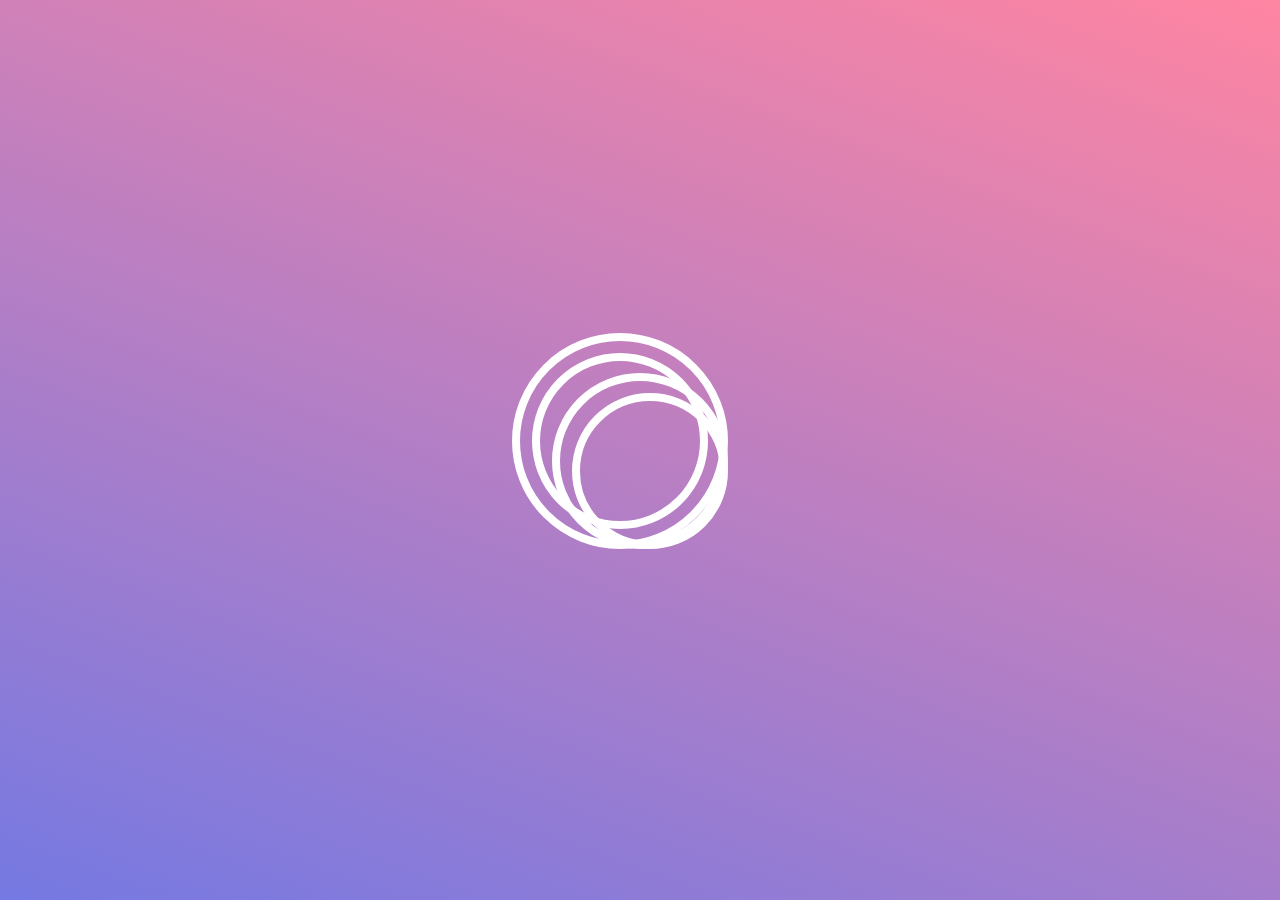
<file: CSS 7-dars/index.html>
<!DOCTYPE html>
<html lang="en">
<head>
    <meta charset="UTF-8">
    <title>Title</title>
    <link rel="stylesheet" href="main.css">
</head>
<body>

<div class="loader">
    <div class="loader-block">
        <div class="loader-item"></div>
        <div class="loader-item"></div>
        <div class="loader-item"></div>
        <div class="loader-item"></div>
    </div>
</div>

<div class="wrap">
    <div class="row">
        <div class="col">
            <div class="sana">
                1
            </div>
            <div class="text-sana">
                <p>1-yanvar 2023-yil</p>
            </div>
        </div>
        <div class="col">
            <div class="sana">
                2
            </div>
            <div class="text-sana">
                <p>3-yanvar 2023-yil</p>
            </div>
        </div>
        <div class="col">
            <div class="sana">
                3
            </div>
            <div class="text-sana">
                <p>3-yanvar 2023-yil</p>
            </div>
        </div>
    </div>

</div>

</body>
</html>
</file>
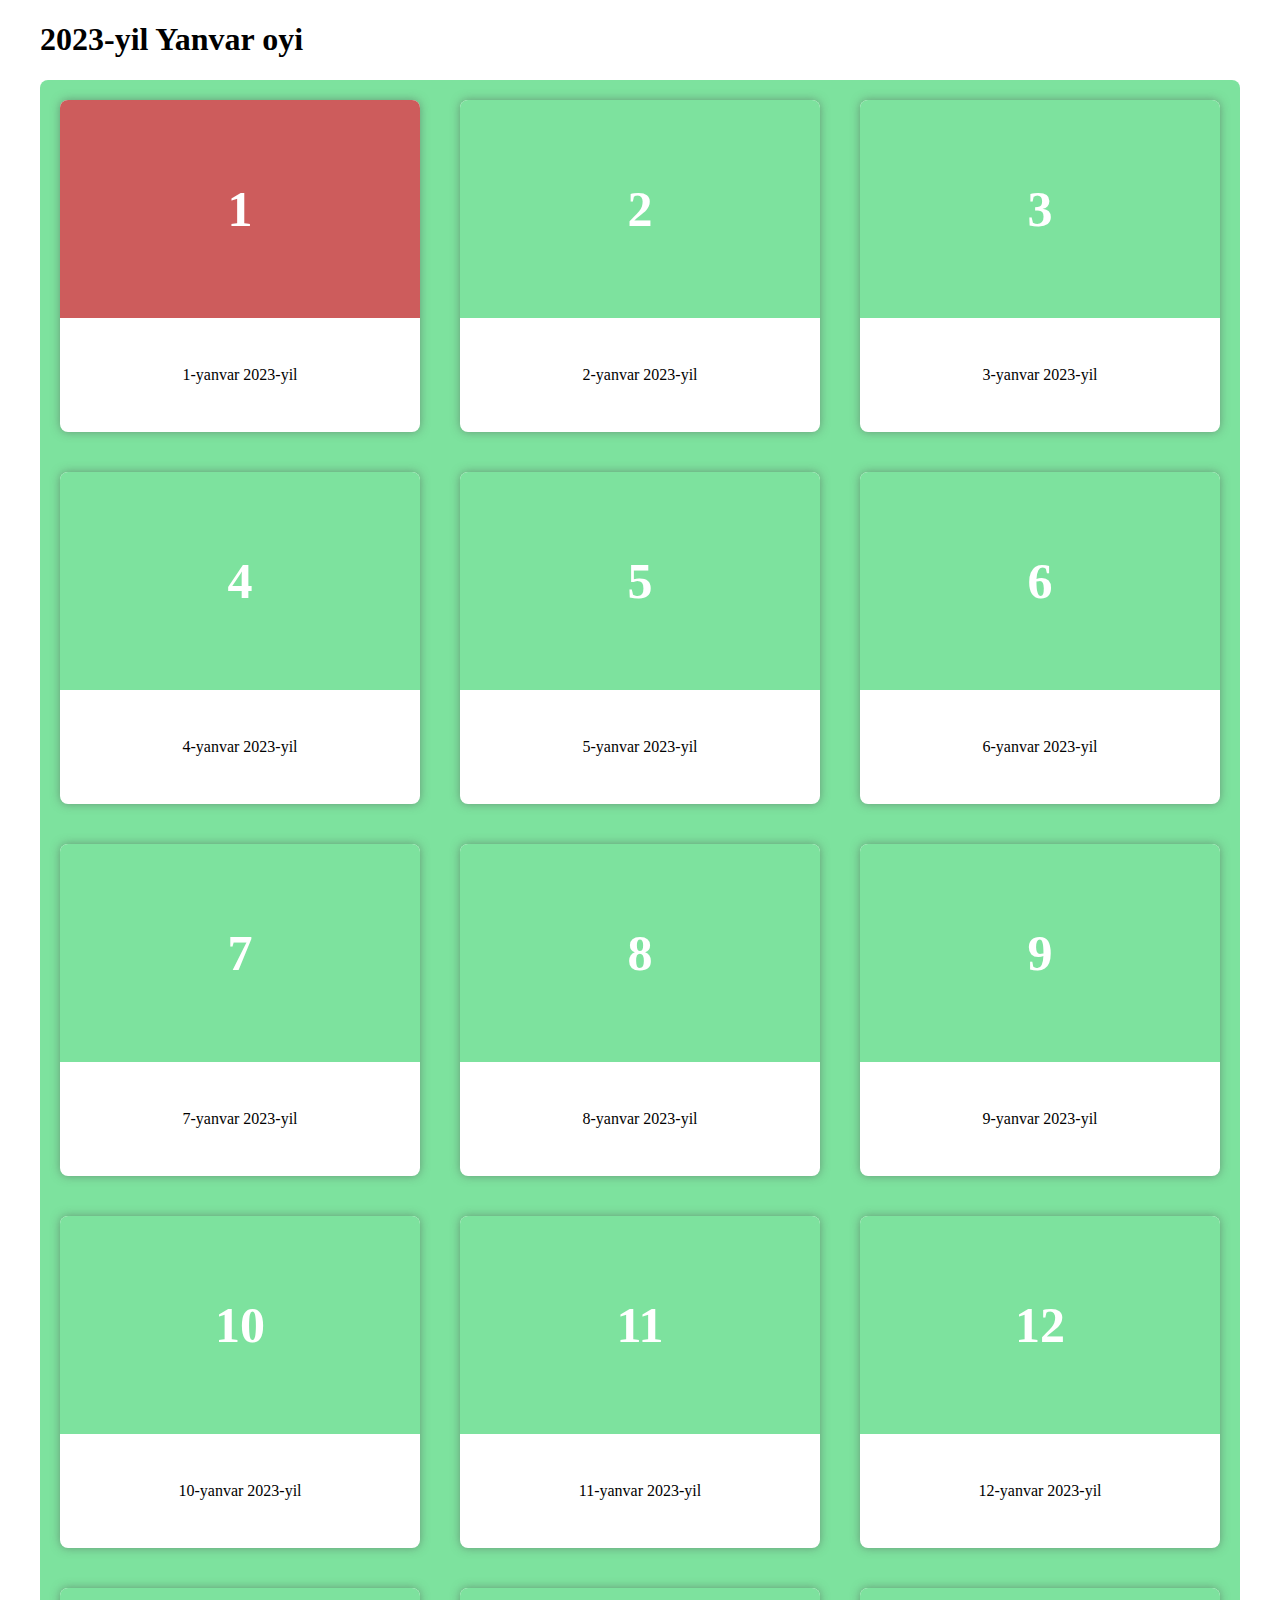
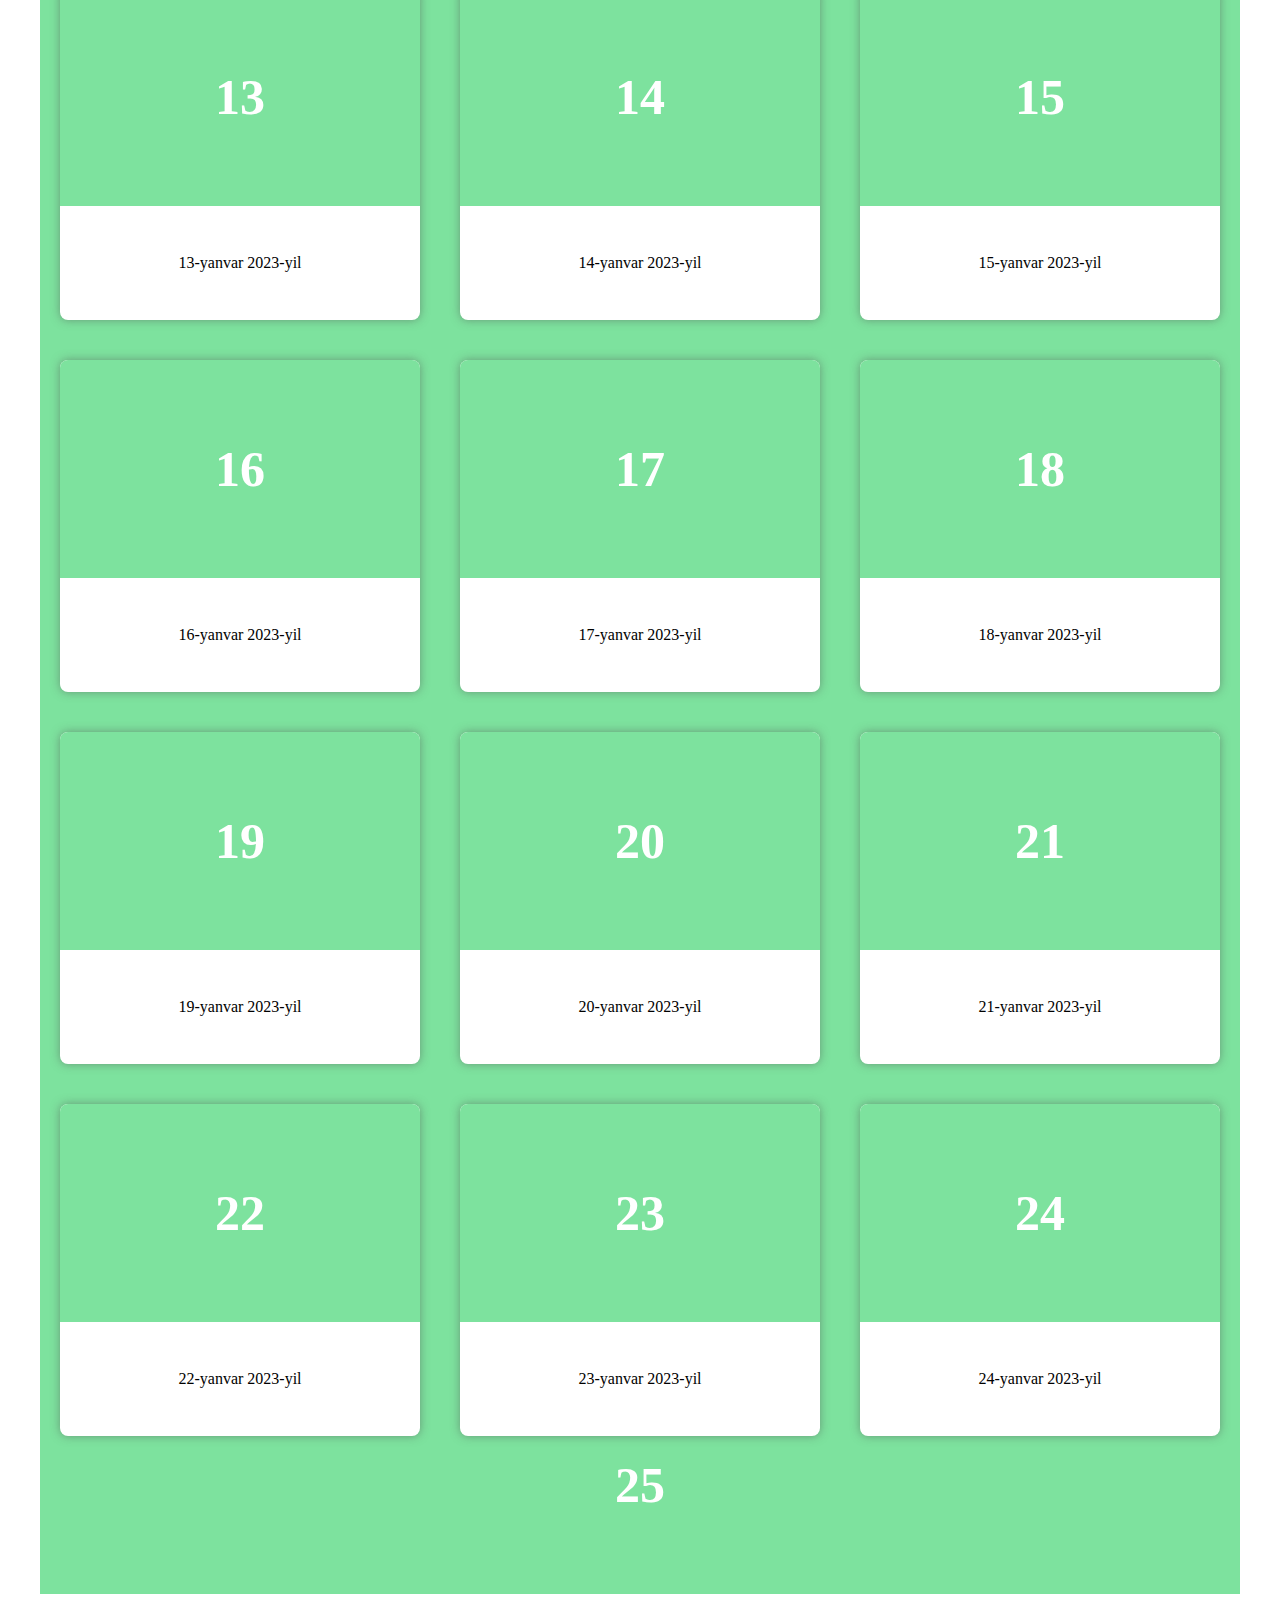
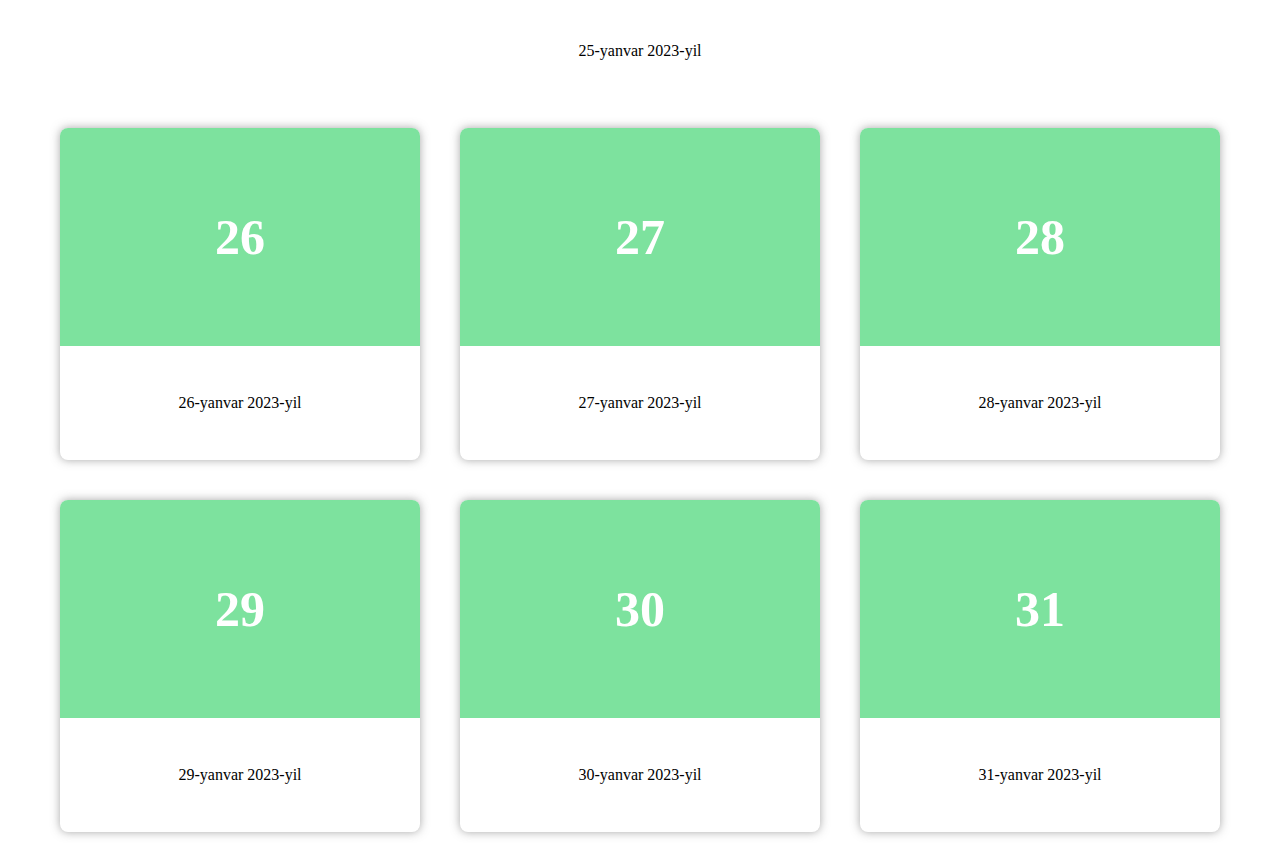
<file: CSS 7-dars/index2.html>
<!DOCTYPE html>
<html lang="en">
<head>
    <meta charset="UTF-8">
    <title>Title</title>
    <link rel="stylesheet" href="main2.css">

</head>
<body>

<div class="wrap">
    <h1>2023-yil Yanvar oyi</h1>
    <div class="row">
        <div class="col">
        <div class="sana">
            1
        </div>
        <div class="text-sana">
            <p>1-yanvar 2023-yil</p>
        </div>
    </div>
        <div class="col2">
            <div class="sana">
                2
            </div>
            <div class="text-sana">
                <p>2-yanvar 2023-yil</p>
            </div>
        </div>
        <div class="col3">
            <div class="sana">
                3
            </div>
            <div class="text-sana">
                <p>3-yanvar 2023-yil</p>
            </div>
        </div>
        <div class="col3">
            <div class="sana">
                4
            </div>
            <div class="text-sana">
                <p>4-yanvar 2023-yil</p>
            </div>
        </div>
        <div class="col4">
            <div class="sana">
                5
            </div>
            <div class="text-sana">
                <p>5-yanvar 2023-yil</p>
            </div>
        </div>
        <div class="col5">
            <div class="sana">
                6
            </div>
            <div class="text-sana">
                <p>6-yanvar 2023-yil</p>
            </div>
        </div>
        <div class="col6">
            <div class="sana">
                7
            </div>
            <div class="text-sana">
                <p>7-yanvar 2023-yil</p>
            </div>
        </div>
        <div class="col7">
            <div class="sana">
                8
            </div>
            <div class="text-sana">
                <p>8-yanvar 2023-yil</p>
            </div>
        </div>
        <div class="col8">
            <div class="sana">
                9
            </div>
            <div class="text-sana">
                <p>9-yanvar 2023-yil</p>
            </div>
        </div>
        <div class="col9">
            <div class="sana">
                10
            </div>
            <div class="text-sana">
                <p>10-yanvar 2023-yil</p>
            </div>
        </div>
        <div class="col10">
            <div class="sana">
                11
            </div>
            <div class="text-sana">
                <p>11-yanvar 2023-yil</p>
            </div>
        </div>
        <div class="col11">
            <div class="sana">
                12
            </div>
            <div class="text-sana">
                <p>12-yanvar 2023-yil</p>
            </div>
        </div>
        <div class="col12">
            <div class="sana">
                13
            </div>
            <div class="text-sana">
                <p>13-yanvar 2023-yil</p>
            </div>
        </div>
        <div class="col13">
            <div class="sana">
                14
            </div>
            <div class="text-sana">
                <p>14-yanvar 2023-yil</p>
            </div>
        </div>
        <div class="col14">
            <div class="sana">
                15
            </div>
            <div class="text-sana">
                <p>15-yanvar 2023-yil</p>
            </div>
        </div>
        <div class="col15">
            <div class="sana">
                16
            </div>
            <div class="text-sana">
                <p>16-yanvar 2023-yil</p>
            </div>
        </div>
        <div class="col16">
            <div class="sana">
                17
            </div>
            <div class="text-sana">
                <p>17-yanvar 2023-yil</p>
            </div>
        </div>
        <div class="col17">
            <div class="sana">
                18
            </div>
            <div class="text-sana">
                <p>18-yanvar 2023-yil</p>
            </div>
        </div>
        <div class="col18">
            <div class="sana">
                19
            </div>
            <div class="text-sana">
                <p>19-yanvar 2023-yil</p>
            </div>
        </div>
        <div class="col19">
            <div class="sana">
                20
            </div>
            <div class="text-sana">
                <p>20-yanvar 2023-yil</p>
            </div>
        </div>
        <div class="col20">
            <div class="sana">
                21
            </div>
            <div class="text-sana">
                <p>21-yanvar 2023-yil</p>
            </div>
        </div>
        <div class="col21">
            <div class="sana">
                22
            </div>
            <div class="text-sana">
                <p>22-yanvar 2023-yil</p>
            </div>
        </div>
        <div class="col22">
            <div class="sana">
                23
            </div>
            <div class="text-sana">
                <p>23-yanvar 2023-yil</p>
            </div>
        </div>
        <div class="col23">
            <div class="sana">
                24
            </div>
            <div class="text-sana">
                <p>24-yanvar 2023-yil</p>
            </div>
        </div>
        <div class="col24">
            <div class="sana">
                25
            </div>
            <div class="text-sana">
                <p>25-yanvar 2023-yil</p>
            </div>
        </div>
        <div class="col25">
            <div class="sana">
                26
            </div>
            <div class="text-sana">
                <p>26-yanvar 2023-yil</p>
            </div>
        </div>
        <div class="col27">
            <div class="sana">
                27
            </div>
            <div class="text-sana">
                <p>27-yanvar 2023-yil</p>
            </div>
        </div>
        <div class="col28">
            <div class="sana">
                28
            </div>
            <div class="text-sana">
                <p>28-yanvar 2023-yil</p>
            </div>
        </div>
        <div class="col29">
            <div class="sana">
                29
            </div>
            <div class="text-sana">
                <p>29-yanvar 2023-yil</p>
            </div>
        </div>
        <div class="col">
            <div class="sana">
                30
            </div>
            <div class="text-sana">
                <p>30-yanvar 2023-yil</p>
            </div>
        </div>
        <div class="col">
            <div class="sana">
                31
            </div>
            <div class="text-sana">
                <p>31-yanvar 2023-yil</p>
            </div>
        </div>
    </div>
</div>

</body>
</html>
</file>
<file: CSS 7-dars/main.css>
.wrap{
    width: 1200px;
    margin: 0 auto;
}
h1{
    text-shadow: 2px 15px 0 #cccccc;
}
.row{
    width: 100%;
    display: block;
}
.col{
    width: 30%;
    /*margin: 0 20px;*/
    -webkit-box-shadow: 0 0 10px rgba(80,80,80,0.3);
    -moz-box-shadow: 0 0 10px rgba(80,80,80,0.3);
    -o-box-shadow: 0 0 10px rgba(80,80,80,0.3);
    -ms-box-shadow:0 0 10px rgba(80,80,80,0.3);
    display: block;
    float: left;
    border-radius: 8px;
    /*background-color: #ffffff;*/
    /*border: 1px solid grey;*/
    box-shadow: 0 0 10px rgba(80,80,80,0.5);
    transition: all 1s ease-in-out;
}
.col:hover{

    box-shadow: 0 0 10px rgba(80,80,80,0.8);
    -webkit-box-shadow: 0 0 10px rgba(80,80,80,0.8);
    background-color: #7de29e;
    color: white;
   /* transform: translateY(100px,200px);*/
    transform: skewY(50deg);
}
.row .col:nth-child(2){
    margin: 0 5%;
}
.row .col:first-child .sana{
    background-color: indianred;
    /*background: linear-gradient(0deg,#ff85a2,#ffb82b);*/
    background: radial-gradient(#ff85a2,#ffb82b,red,yellow);
}
.sana{
    padding: 5rem 0;
    text-align: center;
    font-size: 50px;
    font-weight: bold;
    background-color: #7de29e;
    color: white;
    border-top-left-radius: 8px ;
    border-top-right-radius: 8px;
    background: linear-gradient(-180deg,#7de29e,#7579e2);
}
.text-sana{
    padding: 2rem 0;
    text-align: center;
}
.loader{
    background: linear-gradient(20deg,#7579e2,#ff85a2);
    position: fixed;
    top: 0;
    left: 0;
    bottom: 0;
    right: 0;
}
.loader-block{
    width: 200px;
    height: 200px;
    border-radius: 50%;
    /*border: 4px solid rgba(255,255,255,0.5);*/
    position: relative;
    top: 37%;
    left: 40%;
}
.loader-item{
    width: 100%;
    height: 100%;
    border-radius: 50%;
    border-top: 8px solid white;
    border-right: 8px solid white;
    border-left: 8px solid white;
    border-bottom: 8px solid white;
    position: absolute;
    top: 0;
    left:0;
    animation: loader;.
    animation-duration: 2s;
    animation-timing-function: ease-in;
    animation-iteration-count: infinite;
    /*animation-direction: alternate-reverse;*/
}
.loader-item:nth-child(2){
    width: 80%;
    height: 80%;
    left: 10%;
    top: 10%;
    animation-delay: 0.4s;
}
.loader-item:nth-child(3){
    width: 80%;
    height: 80%;
    left: 20%;
    top: 20%;
    animation-delay: 0.8s;
}
.loader-item:nth-child(4){
    width: 70%;
    height: 70%;
    left: 30%;
    top: 30%;
    animation-delay: 1.2s;
}
@keyframes loader {
    from{
        transform: rotate(0);
    }
    to{
        transform: rotate(360deg);
    }
}
@keyframes loader {
    0%{
        transform: rotateY(0) translate(0.0);
        border-color: #ffb82b;
        border-radius: 30%;
        background-image: url("rasmlar/ras2 — копия.webp");
    }
    25%{
        transform: rotateY(180deg) translate(-200px,0);
        border-color: #ff85a2;
        border-radius: 10px;
        background-image: url("rasmlar/tea6.jpg");
    }
    50%{
        transform: rotateY(360deg) translate(0,-200px);
        border-color: royalblue;
        border-radius: 30%;
        background-image: url("rasmlar/gentra.png");
    }
    75%{

        transform: rotateY(180deg) translate(200px,0);
        border-color: red;
        border-radius: 10px;
        background-image: url("rasmlar/tea18.jpg");
    }
    100%{
        transform: rotateY(0) translate(0,0);
        border-color: #7579e2;
        border-radius: 30%;
        background-image: url("rasmlar/rase.jpg");
    }
}
@keyframes loader {
    0%{
        transform: scale(2) translate(0,0) rotateX(0);
        border-color: #7de29e;
        box-shadow: 0 0 25px;
    }
    25%{
        transform: scale(1.8) translate(-600px,0) rotateX(180deg);
    }
    50%{
        transform: scale(1.6) translate(0,0) rotateX(0);
    }
    75%{
        transform: scale(1.8) translate(600px,0) rotateX(180deg);
    }
    100%{
     transform: scale(2) translate(0,0) rotateX(0);
    }
}
</file>
<file: CSS 7-dars/main2.css>
.wrap{
    width: 1200px;
    margin: 20px auto;
}
/*h1{
    text-shadow: -2px -10px 0 red, 2px 10px 10px blue;
}*/
.row{
    width: 100%;
    display: block;
}
.col{
    width: 30%;
    display: block;
    float:  left;
    border-radius: 8px;
    background-color: white;
    box-shadow: 0 0 10px rgba(80, 80, 80, 0.5);
    margin: 20px;
    transition: all 1s ease-in-out;
}
.col:hover{
transform: skewY(20deg)translateX(25);
}
.col2{
    width: 30%;
    display: block;
    float:  left;
    border-radius: 8px;
    background-color: white;
    box-shadow: 0 0 10px rgba(80, 80, 80, 0.5);
    margin: 20px;
    transition: all 1s ease-in-out;
}
.col3{
    width: 30%;
    display: block;
    float:  left;
    border-radius: 8px;
    background-color: white;
    box-shadow: 0 0 10px rgba(80, 80, 80, 0.5);
    margin: 20px;
    transition: all 1s ease-in-out;
}
.col4{
    width: 30%;
    display: block;
    float:  left;
    border-radius: 8px;
    background-color: white;
    box-shadow: 0 0 10px rgba(80, 80, 80, 0.5);
    margin: 20px;
    transition: all 1s ease-in-out;
}
.col5{
    width: 30%;
    display: block;
    float:  left;
    border-radius: 8px;
    background-color: white;
    box-shadow: 0 0 10px rgba(80, 80, 80, 0.5);
    margin: 20px;
    transition: all 1s ease-in-out;
}
.col6{
    width: 30%;
    display: block;
    float:  left;
    border-radius: 8px;
    background-color: white;
    box-shadow: 0 0 10px rgba(80, 80, 80, 0.5);
    margin: 20px;
    transition: all 1s ease-in-out;
}
.col7{
    width: 30%;
    display: block;
    float:  left;
    border-radius: 8px;
    background-color: white;
    box-shadow: 0 0 10px rgba(80, 80, 80, 0.5);
    margin: 20px;
    transition: all 1s ease-in-out;
}
.col8{
    width: 30%;
    display: block;
    float:  left;
    border-radius: 8px;
    background-color: white;
    box-shadow: 0 0 10px rgba(80, 80, 80, 0.5);
    margin: 20px;
    transition: all 1s ease-in-out;
}
.col9{
    width: 30%;
    display: block;
    float:  left;
    border-radius: 8px;
    background-color: white;
    box-shadow: 0 0 10px rgba(80, 80, 80, 0.5);
    margin: 20px;
    transition: all 1s ease-in-out;
}
.col10{
    width: 30%;
    display: block;
    float:  left;
    border-radius: 8px;
    background-color: white;
    box-shadow: 0 0 10px rgba(80, 80, 80, 0.5);
    margin: 20px;
    transition: all 1s ease-in-out;
}
.col11{
    width: 30%;
    display: block;
    float:  left;
    border-radius: 8px;
    background-color: white;
    box-shadow: 0 0 10px rgba(80, 80, 80, 0.5);
    margin: 20px;
    transition: all 1s ease-in-out;
}
.col12{
    width: 30%;
    display: block;
    float:  left;
    border-radius: 8px;
    background-color: white;
    box-shadow: 0 0 10px rgba(80, 80, 80, 0.5);
    margin: 20px;
    transition: all 1s ease-in-out;
}
.col13{
    width: 30%;
    display: block;
    float:  left;
    border-radius: 8px;
    background-color: white;
    box-shadow: 0 0 10px rgba(80, 80, 80, 0.5);
    margin: 20px;
    transition: all 1s ease-in-out;
}
.col14{
    width: 30%;
    display: block;
    float:  left;
    border-radius: 8px;
    background-color: white;
    box-shadow: 0 0 10px rgba(80, 80, 80, 0.5);
    margin: 20px;
    transition: all 1s ease-in-out;
}
.col15{
    width: 30%;
    display: block;
    float:  left;
    border-radius: 8px;
    background-color: white;
    box-shadow: 0 0 10px rgba(80, 80, 80, 0.5);
    margin: 20px;
    transition: all 1s ease-in-out;
}
.col16{
    width: 30%;
    display: block;
    float:  left;
    border-radius: 8px;
    background-color: white;
    box-shadow: 0 0 10px rgba(80, 80, 80, 0.5);
    margin: 20px;
    transition: all 1s ease-in-out;
}
.col17{
    width: 30%;
    display: block;
    float:  left;
    border-radius: 8px;
    background-color: white;
    box-shadow: 0 0 10px rgba(80, 80, 80, 0.5);
    margin: 20px;
    transition: all 1s ease-in-out;
}
.col18{
    width: 30%;
    display: block;
    float:  left;
    border-radius: 8px;
    background-color: white;
    box-shadow: 0 0 10px rgba(80, 80, 80, 0.5);
    margin: 20px;
    transition: all 1s ease-in-out;
}
.col19{
    width: 30%;
    display: block;
    float:  left;
    border-radius: 8px;
    background-color: white;
    box-shadow: 0 0 10px rgba(80, 80, 80, 0.5);
    margin: 20px;
    transition: all 1s ease-in-out;
}
.col20{
    width: 30%;
    display: block;
    float:  left;
    border-radius: 8px;
    background-color: white;
    box-shadow: 0 0 10px rgba(80, 80, 80, 0.5);
    margin: 20px;
    transition: all 1s ease-in-out;
}
.col21{
    width: 30%;
    display: block;
    float:  left;
    border-radius: 8px;
    background-color: white;
    box-shadow: 0 0 10px rgba(80, 80, 80, 0.5);
    margin: 20px;
    transition: all 1s ease-in-out;
}
.col22{
    width: 30%;
    display: block;
    float:  left;
    border-radius: 8px;
    background-color: white;
    box-shadow: 0 0 10px rgba(80, 80, 80, 0.5);
    margin: 20px;
    transition: all 1s ease-in-out;
}
.col23{
    width: 30%;
    display: block;
    float:  left;
    border-radius: 8px;
    background-color: white;
    box-shadow: 0 0 10px rgba(80, 80, 80, 0.5);
    margin: 20px;
    transition: all 1s ease-in-out;
}
.co24l{
    width: 30%;
    display: block;
    float:  left;
    border-radius: 8px;
    background-color: white;
    box-shadow: 0 0 10px rgba(80, 80, 80, 0.5);
    margin: 20px;
    transition: all 1s ease-in-out;
}
.col25{
    width: 30%;
    display: block;
    float:  left;
    border-radius: 8px;
    background-color: white;
    box-shadow: 0 0 10px rgba(80, 80, 80, 0.5);
    margin: 20px;
    transition: all 1s ease-in-out;
}
.col26{
    width: 30%;
    display: block;
    float:  left;
    border-radius: 8px;
    background-color: white;
    box-shadow: 0 0 10px rgba(80, 80, 80, 0.5);
    margin: 20px;
    transition: all 1s ease-in-out;
}
.col27{
    width: 30%;
    display: block;
    float:  left;
    border-radius: 8px;
    background-color: white;
    box-shadow: 0 0 10px rgba(80, 80, 80, 0.5);
    margin: 20px;
    transition: all 1s ease-in-out;
}
.col28{
    width: 30%;
    display: block;
    float:  left;
    border-radius: 8px;
    background-color: white;
    box-shadow: 0 0 10px rgba(80, 80, 80, 0.5);
    margin: 20px;
    transition: all 1s ease-in-out;
}
.col29{
    width: 30%;
    display: block;
    float:  left;
    border-radius: 8px;
    background-color: white;
    box-shadow: 0 0 10px rgba(80, 80, 80, 0.5);
    margin: 20px;
    transition: all 1s ease-in-out;
}
.col30{
    width: 30%;
    display: block;
    float:  left;
    border-radius: 8px;
    background-color: white;
    box-shadow: 0 0 10px rgba(80, 80, 80, 0.5);
    margin: 20px;
    transition: all 1s ease-in-out;
}
.col31{
    width: 30%;
    display: block;
    float:  left;
    border-radius: 8px;
    background-color: white;
    box-shadow: 0 0 10px rgba(80, 80, 80, 0.5);
    margin: 20px;
    transition: all 1s ease-in-out;
}

/*.row .col:nth-child(2) {
    margin: 0 3%;
}
.row .col:nth-child(5){
    margin: 0 3%;
}
.row .col:nth-child(8){
    margin: 0 3%;
}
.row .col:nth-child(11){
    margin: 0 3%;
}
.row .col:nth-child(14){
    margin: 0 3%;
}
.row .col:nth-child(17){
    margin: 0 5%;
}
.row .col:nth-child(20){
    margin: 0 5%;
}
.row .col:nth-child(23){
    margin: 0 5%;
}
.row .col:nth-child(26){
    margin: 0 5%;
}
.row .col:nth-child(29){
    margin: 0 5%;
}*/
.row .col:first-child .sana{
    background-color: indianred;
}
.row .col:nth-child(14) .sana{
    background-color: indianred;
}
.sana{
    padding: 5rem 0;
    text-align: center;
    font-size: 50px;
    font-weight: bold;
    background-color: #7de29e;
    color: white;
    border-top-right-radius: 8px;
    border-top-left-radius: 8px;
}
.text-sana{
    padding: 2rem 0;
    text-align: center;
}
</file>
